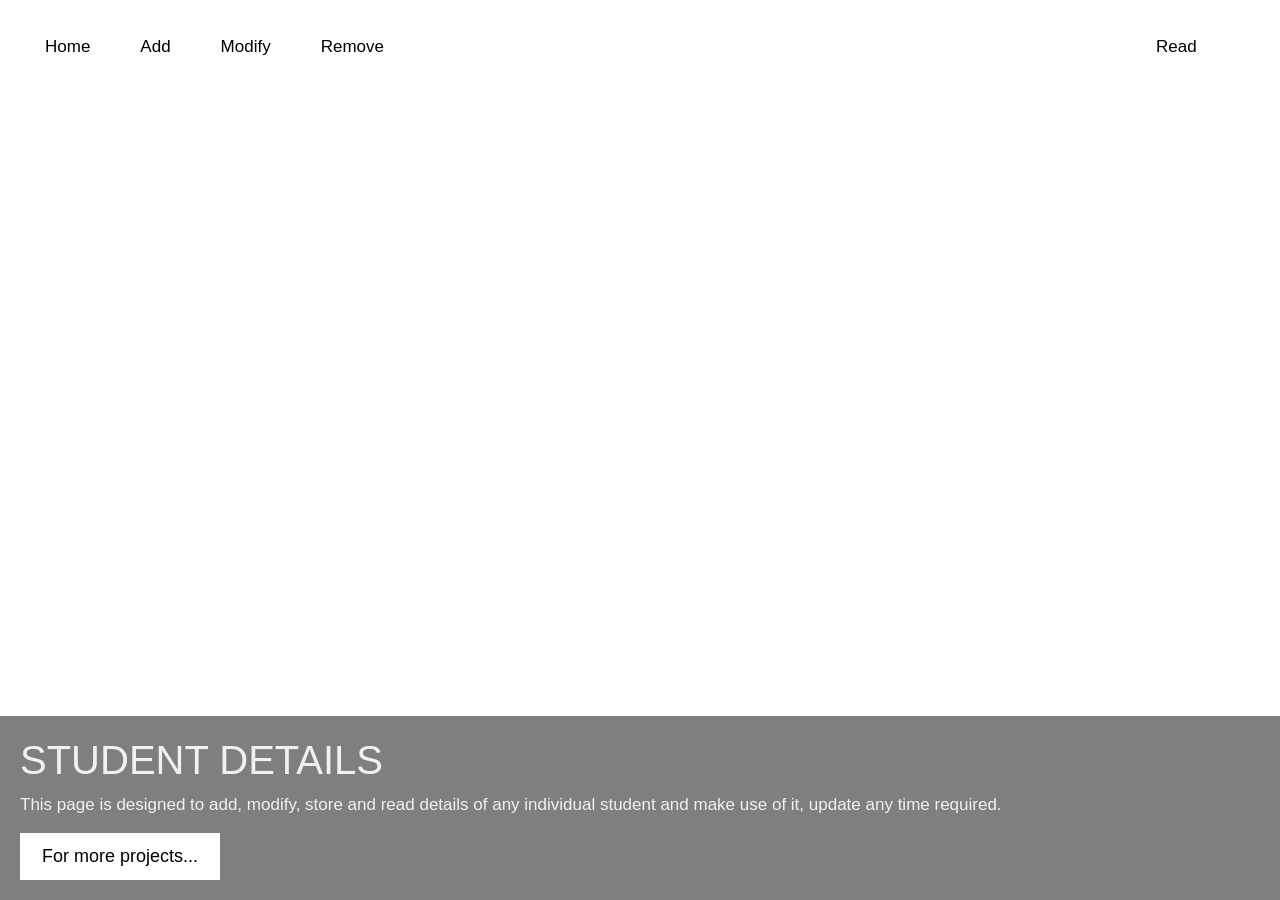
<file: workspace/index.html>
<!DOCTYPE html>
<html>
<head>
  <!-- Required meta tags -->
  <meta charset="utf-8">
  <meta name="viewport" content="width=device-width, initial-scale=1">

  <!-- Bootstrap CSS -->
  <link href="https://cdn.jsdelivr.net/npm/bootstrap@5.0.2/dist/css/bootstrap.min.css" rel="stylesheet" integrity="sha384-EVSTQN3/azprG1Anm3QDgpJLIm9Nao0Yz1ztcQTwFspd3yD65VohhpuuCOmLASjC" crossorigin="anonymous">
<style>
ul {
  list-style-type: none;
  margin: 0;
  padding: 0;
  overflow: hidden;
  background-color: #fff;
}

li {
  float: left;
}

li a {
  display: block;
  color: #000;
  text-align: center;
  padding: 14px 25px;
  text-decoration: none;
}

li a:hover {
  background-color: #000000;
  opacity: 0.8;
  color: #fff;
}

* {
  box-sizing: border-box;
}

body {
  margin: 0;
  font-family: Arial;
  font-size: 17px;
}

#myVideo {
  position: fixed;
  right: 0;
  bottom: 0;
  min-width: 100%; 
  min-height: 100%;
}

.content {
  position: fixed;
  bottom: 0;
  background: rgba(0, 0, 0, 0.5);
  color: #f1f1f1;
  width: 100%;
  padding: 20px;
}
.conten {
  position: fixed;
  top: 0;
  align:center;
  width: 97%;
  padding: 20px;
  justify-content: space-between;
}

#myBtn {
  width: 200px;
  font-size: 18px;
  padding: 10px;
  border: none;
  background: #fff;
  color: #000;
  cursor: pointer;
}

#myBtn:hover {
  background: #00000084;
  color: #fff;
}
</style>
</head>
<body>
  <container>
    

  <video autoplay muted loop id="myVideo">
    <source src="eduvideo.mp4" type="video/mp4">
  </video>
  <div class="conten">
    <ul>
      
      <li><a class="active" href="#home">Home</a></li>
      <li><a href="Add.html">Add</a></li>
     
      <li><a href="modify.html">Modify</a></li>
      <li><a href="remove.html">Remove</a></li>
      <li style="float:right"><a href="readphp.php">Read</a></li>
    </ul></div>
    
  
  
  <div class="content">
    <h1>STUDENT DETAILS</h1>
    <p>This page is designed to add, modify, store and read details of any individual student and make use of it, update any time required. </p>
    <button id="myBtn" onclick="document.location='stackqueue.html'">For more projects...</button>
  </div>
</container>
 
  


</body>
</html>
</file>
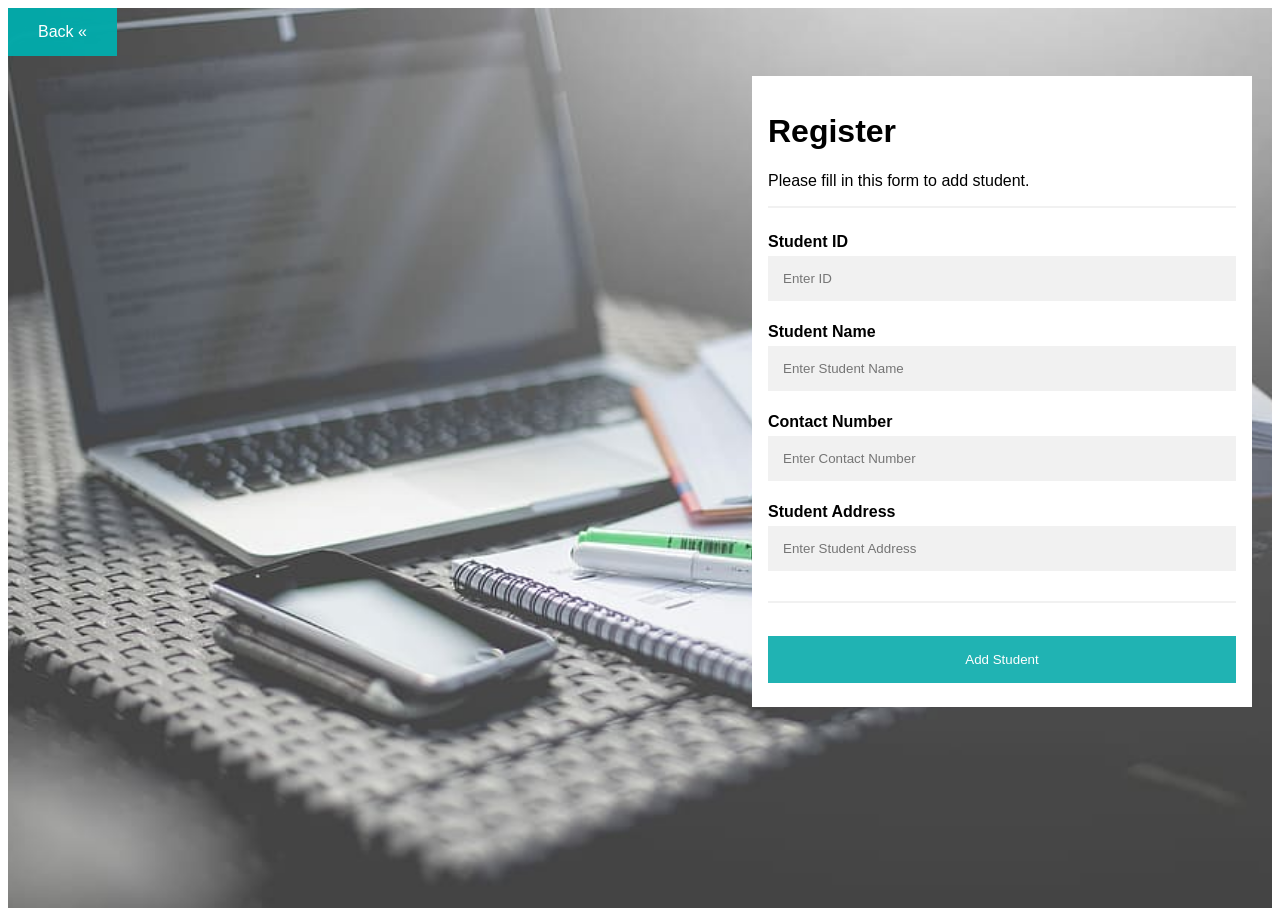
<file: workspace/Add.html>
<!DOCTYPE html>
<html>
<head>
<meta name="viewport" content="width=device-width, initial-scale=1">
<style>
body, html {
  height: 100%;
  font-family: Arial, Helvetica, sans-serif;
}
* {
  box-sizing: border-box;
}

/* Add padding to containers */
.container {
  position: absolute;
  right: 0;
  margin: 20px;
  max-width: 500px;
  padding: 16px;
  background-color: white;
}

/* Full-width input fields */
input[type=text], input[type=password] {
  width: 100%;
  padding: 15px;
  margin: 5px 0 22px 0;
  display: inline-block;
  border: none;
  background: #f1f1f1;
}

input[type=text]:focus, input[type=password]:focus {
  background-color: #ddd;
  outline: none;
}

/* Overwrite default styles of hr */
hr {
  border: 1px solid #f1f1f1;
  margin-bottom: 25px;
}

/* Set a style for the submit button */
.registerbtn {
  background-color: #04aaaafa;
  color: white;
  padding: 16px 20px;
  margin: 8px 0;
  border: none;
  cursor: pointer;
  width: 100%;
  opacity: 0.9;
}

.registerbtn:hover {
    background-color:  #ddd;
  color: #04aaaafa;
}

/* Add a blue text color to links */
a {
  color: dodgerblue;
}

/* Set a grey background color and center the text of the "sign in" section */
.signin {
  background-color: #f1f1f1;
  text-align: center;
}

* {
  box-sizing: border-box;
}

.bg-img {
  /* The image used */
  background-image: url("addstudent.jpg");

  min-height: 100%;

  /* Center and scale the image nicely */
  background-position: center;
  background-repeat: no-repeat;
  background-size: cover;
  position: relative;
}

.next {
  background-color: #04aaaafa;
  color: white;
}

a {
  text-decoration: none;
  display: inline-block;
  padding: 15px 30px;
}

a:hover {
  background-color: #ddd;
  color: black;
}


</style>
</head>
<body>

    
    <div class="bg-img">
        <a href="index.html" class="next">Back &laquo;</a>
<form action="addphp.php" method="get">
  <div class="container">
    <h1>Register</h1>
    <p>Please fill in this form to add student.</p>
    <hr>

    <b>Student ID</b>
    <input type="text" placeholder="Enter ID" name="s1"  >

    <b>Student Name</b>
    <input type="text" placeholder="Enter Student Name " name="s2" >

    <b>Contact Number</b>
    <input type="text"placeholder="Enter Contact Number" name="s3" >

    <b>Student Address</b>
    <input type="text" placeholder="Enter Student Address" name="s4" >
    <hr>

    <button type="submit" class="registerbtn">Add Student</button>
  </div>
</form>
    </div>

</body>
</html>
</file>
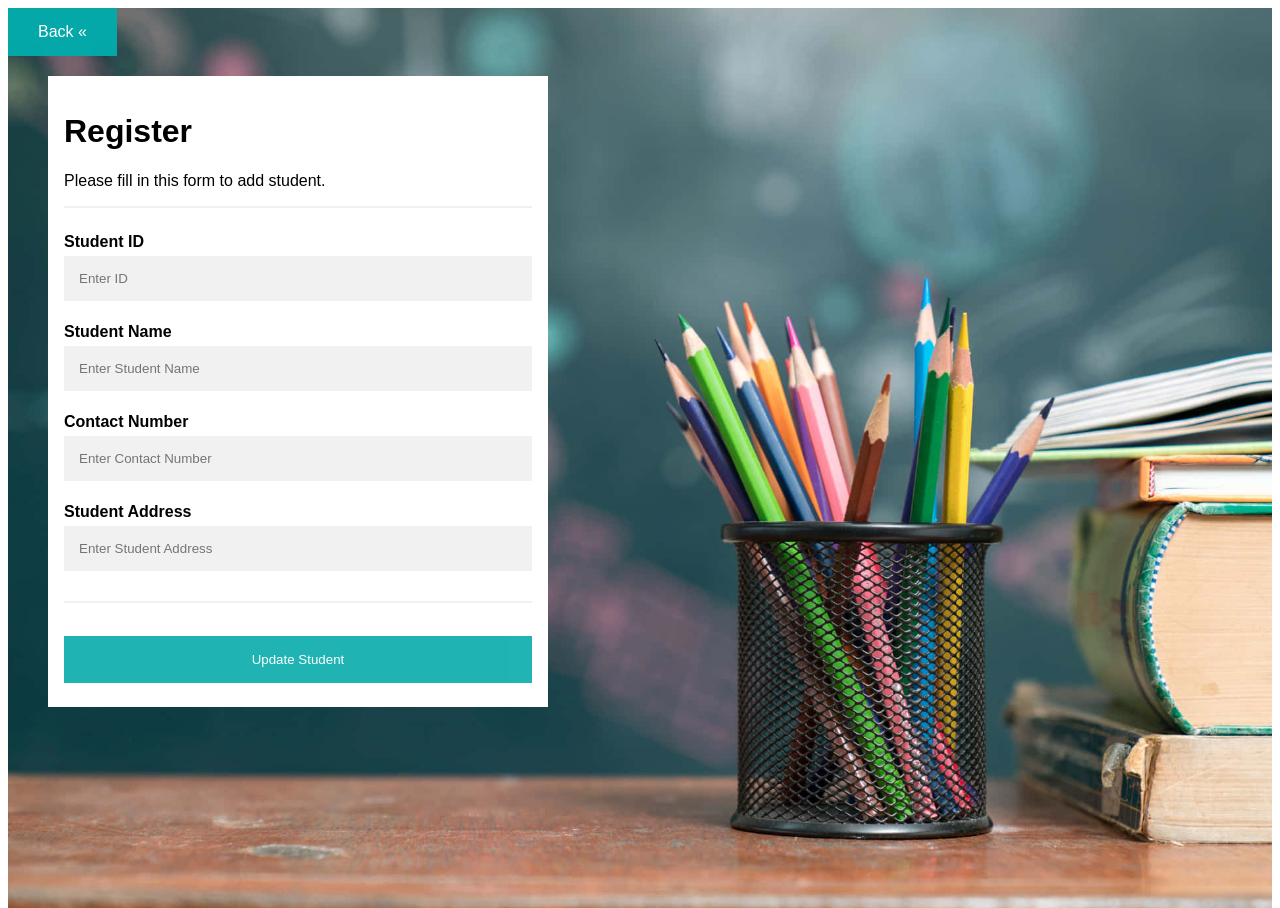
<file: workspace/modify.html>
<!DOCTYPE html>
<html>
<head>
<meta name="viewport" content="width=device-width, initial-scale=1">
<style>
body, html {
  height: 100%;
  font-family: Arial, Helvetica, sans-serif;
}
* {
  box-sizing: border-box;
}

/* Add padding to containers */
.container {
  position: absolute;
  left: 20px;
  margin: 20px;
  max-width: 500px;
  padding: 16px;
  background-color: white;
}

/* Full-width input fields */
input[type=text], input[type=password] {
  width: 100%;
  padding: 15px;
  margin: 5px 0 22px 0;
  display: inline-block;
  border: none;
  background: #f1f1f1;
}

input[type=text]:focus, input[type=password]:focus {
  background-color: #ddd;
  outline: none;
}

/* Overwrite default styles of hr */
hr {
  border: 1px solid #f1f1f1;
  margin-bottom: 25px;
}

/* Set a style for the submit button */
.registerbtn {
  background-color: #04aaaafa;
  color: white;
  padding: 16px 20px;
  margin: 8px 0;
  border: none;
  cursor: pointer;
  width: 100%;
  opacity: 0.9;
}

.registerbtn:hover {
    background-color:  #ddd;
  color: #04aaaafa;
}

/* Add a blue text color to links */
a {
  color: dodgerblue;
}

/* Set a grey background color and center the text of the "sign in" section */
.signin {
  background-color: #f1f1f1;
  text-align: center;
}

* {
  box-sizing: border-box;
}

.bg-img {
  /* The image used */
  background-image: url("modimg.jpg");

  min-height: 100%;

  /* Center and scale the image nicely */
  background-position: center;
  background-repeat: no-repeat;
  background-size: cover;
  position: relative;
}

.next {
  background-color: #04aaaafa;
  color: white;
}

a {
  text-decoration: none;
  display: inline-block;
  padding: 15px 30px;
}

a:hover {
  background-color: #ddd;
  color: black;
}


</style>
</head>
<body>

    
    <div class="bg-img">
        <a href="index.html" class="next">Back &laquo;</a>
<form action="modphp.php" method="get">
  <div class="container">
    <h1>Register</h1>
    <p>Please fill in this form to add student.</p>
    <hr>

    <b>Student ID</b>
    <input type="text" placeholder="Enter ID" name="s1"  >

    <b>Student Name</b>
    <input type="text" placeholder="Enter Student Name " name="s2" >

    <b>Contact Number</b>
    <input type="text"placeholder="Enter Contact Number" name="s3" >

    <b>Student Address</b>
    <input type="text" placeholder="Enter Student Address" name="s4" >
    <hr>

    <button type="submit" class="registerbtn">Update Student</button>
  </div>
</form>
    </div>

</body>
</html>
</file>
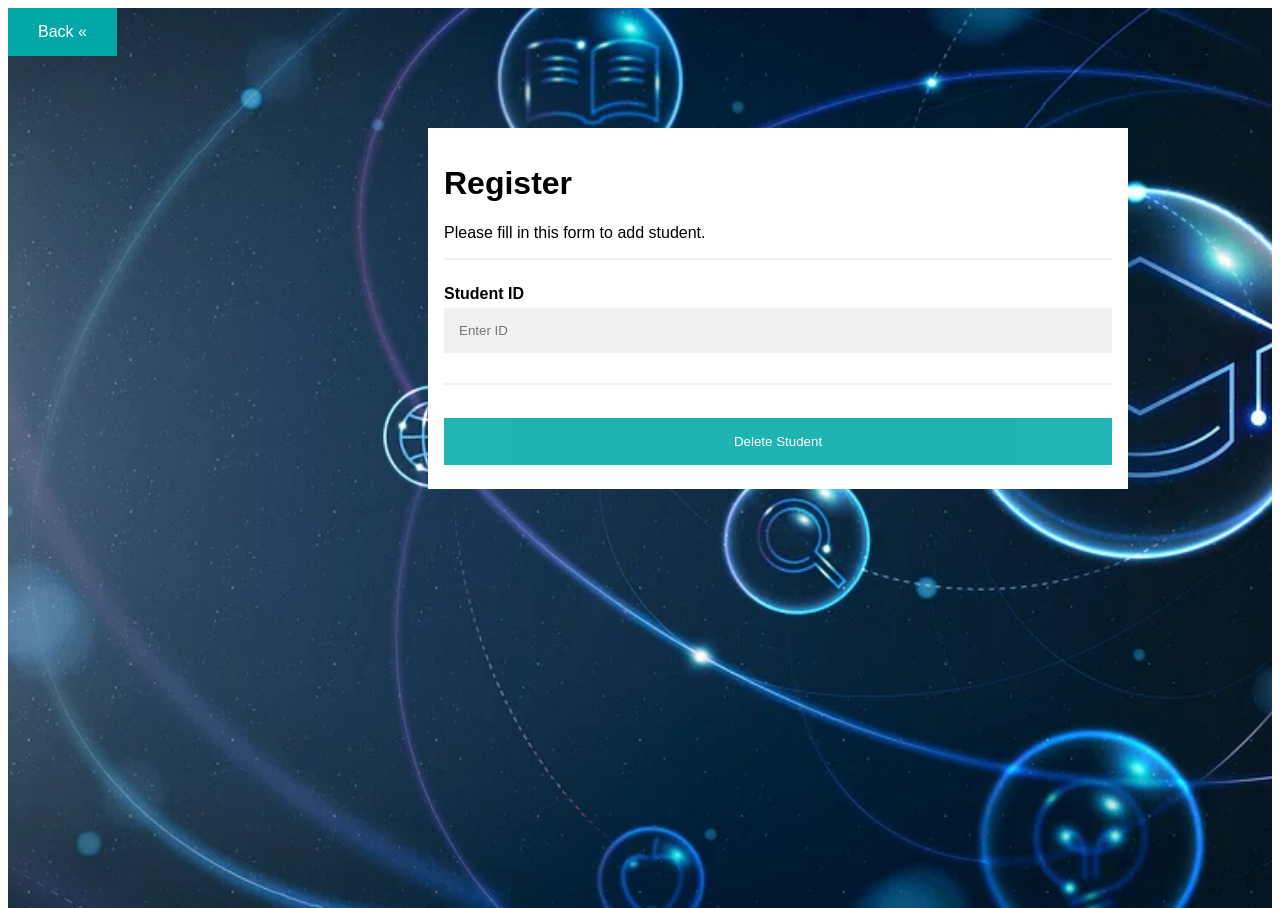
<file: workspace/remove.html>
<!DOCTYPE html>
<html>
<head>
<meta name="viewport" content="width=device-width, initial-scale=1">
<style>
body, html {
  height: 100%;
  font-family: Arial, Helvetica, sans-serif;
}
* {
  box-sizing: border-box;
}

/* Add padding to containers */
.container {
  position: absolute;
  left: 400px;
  top: 100px;
  margin: 20px;
  width: 700px;
  padding: 16px;
  background-color: white;
}

/* Full-width input fields */
input[type=text], input[type=password] {
  width: 100%;
  padding: 15px;
  margin: 5px 0 22px 0;
  display: inline-block;
  border: none;
  background: #f1f1f1;
}

input[type=text]:focus, input[type=password]:focus {
  background-color: #ddd;
  outline: none;
}

/* Overwrite default styles of hr */
hr {
  border: 1px solid #f1f1f1;
  margin-bottom: 25px;
}

/* Set a style for the submit button */
.registerbtn {
  background-color: #04aaaafa;
  color: white;
  padding: 16px 20px;
  margin: 8px 0;
  border: none;
  cursor: pointer;
  width: 100%;
  opacity: 0.9;
}

.registerbtn:hover {
    background-color:  #ddd;
  color: #04aaaafa;
}

/* Add a blue text color to links */
a {
  color: dodgerblue;
}

/* Set a grey background color and center the text of the "sign in" section */
.signin {
  background-color: #f1f1f1;
  text-align: center;
}

* {
  box-sizing: border-box;
}

.bg-img {
  /* The image used */
  background-image: url("removeimg.webp");

  min-height: 100%;

  /* Center and scale the image nicely */
  background-position: center;
  background-repeat: no-repeat;
  background-size: cover;
  position: relative;
}

.next {
  background-color: #04aaaafa;
  color: white;
}

a {
  text-decoration: none;
  display: inline-block;
  padding: 15px 30px;
}

a:hover {
  background-color: #ddd;
  color: black;
}


</style>
</head>
<body>

    
    <div class="bg-img">
        <a href="index.html" class="next">Back &laquo;</a>
<form action="removephp.php" method="get">
  <div class="container">
    <h1>Register</h1>
    <p>Please fill in this form to add student.</p>
    <hr>

    <b>Student ID</b>
    <input type="text" placeholder="Enter ID" name="s1"  >


    <hr>

    <button type="submit" class="registerbtn">Delete Student</button>
  </div>
</form>
    </div>

</body>
</html>
</file>
